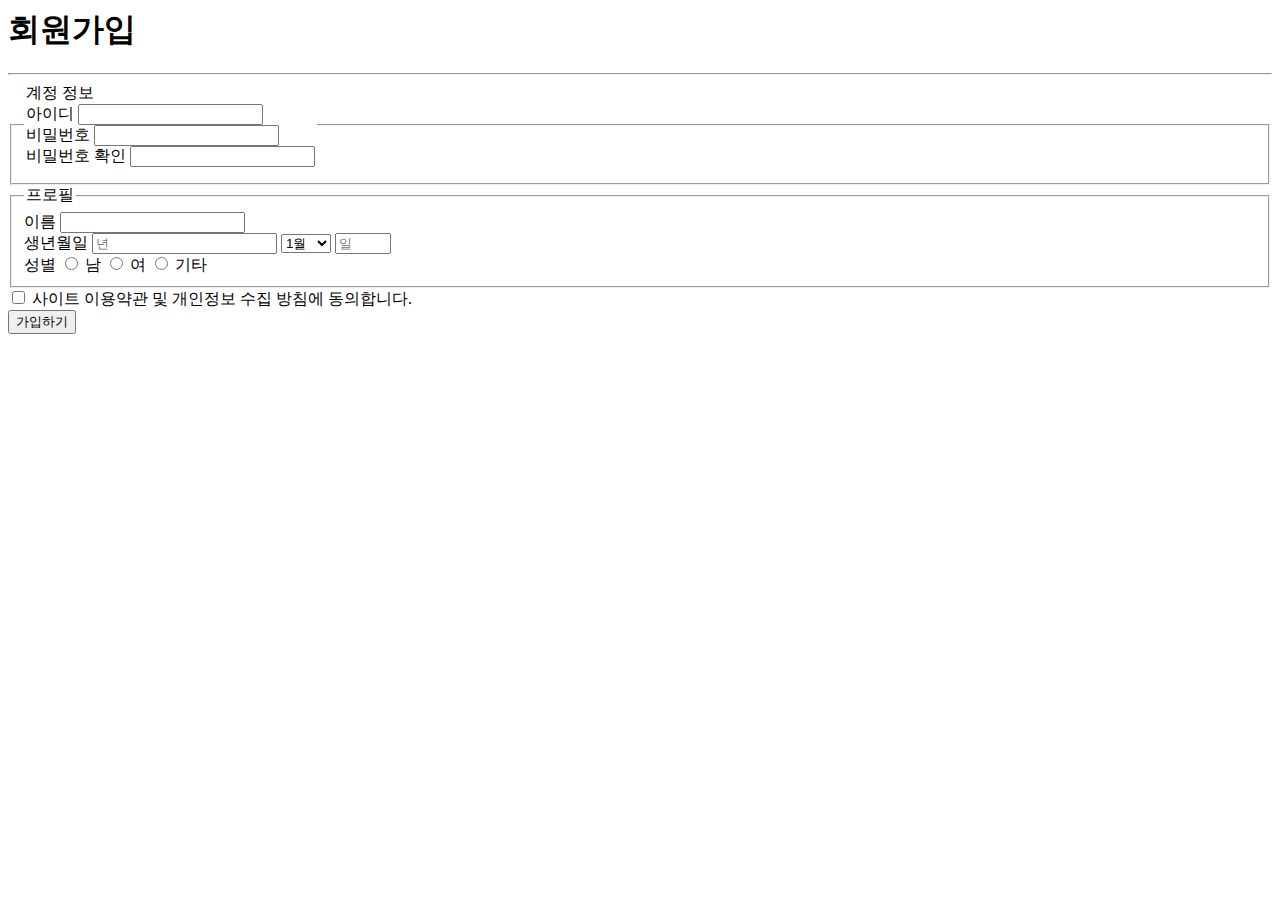
<file: infrean_study/validation.html>
<html>
    <head>
        <meta charset = "utf-8">
        <title>회원가입</title>
        <meta name = "keyword" content = "회원가입,html">
        <style>
            .alert-message{
                margin: 0 10px;
                color: #b09090;
                font-size: 14px;
                font-weight: 900;
            }
        </style>
    </head>
    <body>
        <h1>회원가입</h1>
        <hr/>
        <form action = "validation.html" method = "POST">
            <fieldset>
                <legend>계정 정보</legent>
                    <div>
                        <label for="id-account">아이디</label>
                        <input type="text" name= "account" id="id-account" required="required">
                        <span class="alert-message" id="account-alert">TEST</span>
                    </div>
                    <div>
                        <label for="id-password">비밀번호</label>
                        <input type="password" name="password" id="id-password" required="required"> 
                        <span class="alert-message" id="account-alert">TEST</span>         
                    </div>
                    <div>
                        <label for="id-password2">비밀번호 확인</label>
                        <input type="password" name ="password2" id="id-password2" required="required">
                        <span class="alert-message">TEST</span>
                    </div>
            </fieldset>
            
            <fieldset>
                <legend>프로필</legend>
                <div>
                    <label for="id-name">이름</label>
                    <input type="text" name="name" id="id-name" required="required">
                    <span class="alert-message">TEST</span>
                </div>
                <div>
                    <label>생년월일</label>
                    <input type="number" name="birth-year" placeholder="년" min="1900" max="2021 " required="required">
                    <select name="birth-month" required="required">
                        <!-- <option value="">월</option>
                        <option value="1">1월</option>
                        <option value="2">2월</option>
                        <option value="3">3월</option>
                        <option value="4">4월</option>
                        <option value="5">5월</option>
                        <option value="6">6월</option>
                        <option value="7">7월</option>
                        <option value="8">8월</option>
                        <option value="9">9월</option>
                        <option value="10">10월</option>
                        <option value="11">11월</option>
                        <option value="12">12월</option> -->
                    </select>
                    <input type="number" name="birth-day" placeholder="일" min="1" max="31" required="required">
                    <span class="alert-message">TEST</span>
                </div>
                <div>
                    <label>성별</label>
                    <input type="radio" name="gender" id="id-gender-male" required="required"/>
                    <label for="id-gender-male" value="male">남</label>
                    <input type="radio" name="gender" id="id-gender-female" required="required"/>
                    <label for="id-gender-female" value="female">여</label>
                    <input type="radio" name="gender" id="id-gender-unknown" required="required"/>
                    <label for="id-gender-unknown" value="unknown">기타</label>
                </div>
            </fieldset>

            <div>
                <input type="checkbox" name="agree" id="id-agree" required="required"/>
                <label for="id-agree">사이트 이용약관 및 개인정보 수집 방침에 동의합니다.</label>
            </div>
            <button type="submit">가입하기</button>
        </form>
        <script type="text/javascript" src="validation.js"></script>
    </body>

</html>
</file>
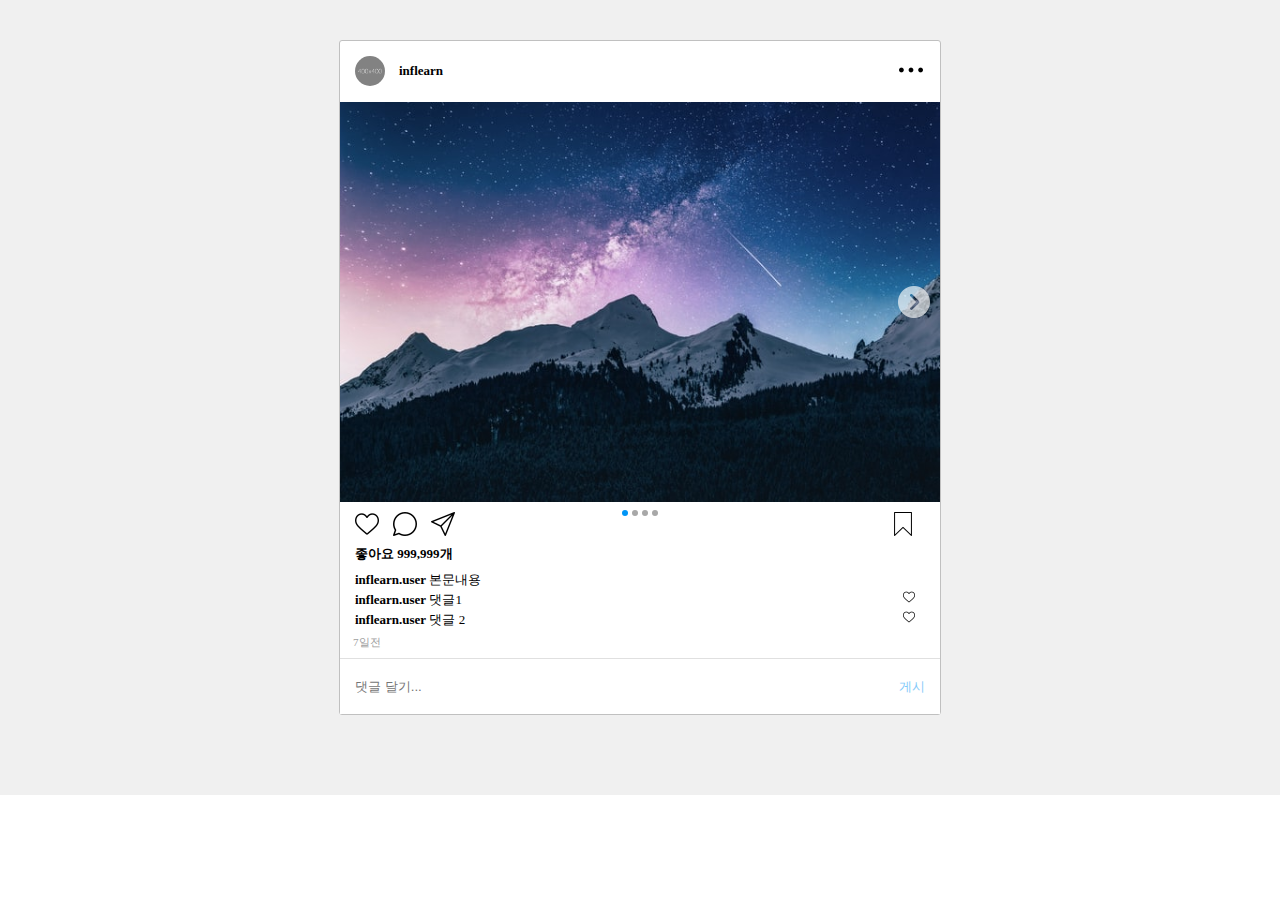
<file: infrean_study/instagram/card.html>
<html>
	<head>
		<meta charset="utf-8" />
		<title>인스타그램</title>
		<link rel="stylesheet" href="styles/card.css" />
	</head>
	<body>
		<section class="container">
			<article class="card">
				<header>
					<div class="circle-image">
						<img src="images/profile.png" />
					</div>
					<div class="card-username">
						<span>inflearn</span>
					</div>
					<div class="option-more">
						<button class="transparent-button">
							<img src="images/icons/mark.png" />
						</button>
					</div>
				</header>

				<main>
					<div class="carousel" data="0">
						<!--캐러셀 들어갈 영역-->
						<div>
							<ul>
								<li><img src="images/mountain1.jpg" /></li><li><img src="images/mountain2.jpg" /></li><li><img src="images/mountain3.jpg" /></li><li><img src="images/mountain4.jpg" /></li>
							</ul>
							<div class="slide slide-left" style="display: none">
								<button class="transparent-button">
									<img src="images/icons/arrow-left.png" />
								</button>
							</div>
							<div class="slide slide-right">
								<button class="transparent-button">
									<img src="images/icons/arrow-right.png" />
								</button>
							</div>
						</div>

						<footer>
							<!--인디케이터 역할을 하는 부분-->
							<div class="active"></div>
							<div></div>
							<div></div>
							<div></div>
						</footer>
					</div>
					<div class="card-container">
						<div class="card-buttons">
							<div>
								<button class="transparent-button">
									<img src="images/icons/heart.png" />
								</button>
							</div>
							<div>
								<button class="transparent-button">
									<img src="images/icons/chat.png" />
								</button>
							</div>
							<div>
								<button class="transparent-button">
									<img src="images/icons/paper-plane.png" />
								</button>
							</div>
							<div class="last-card-button">
								<button class="transparent-button">
									<img src="images/icons/bookmark.png" />
								</button>
							</div>
						</div>

						<div class="card-likes">좋아요 999,999개</div>

						<div class="card-content">
							<ul>
								<li>
									<div><span>inflearn.user</span> 본문내용</div>
								</li>
								<li class="comment">
									<div>
										<span>inflearn.user</span> 댓글1
										<button class="transparent-button">
											<img src="images/icons/heart.png" />
										</button>
									</div>
								</li>
								<li class="comment">
									<div>
										<span>inflearn.user</span> 댓글 2
										<button class="transparent-button">
											<img src="images/icons/heart.png" />
										</button>
									</div>
								</li>
							</ul>
						</div>
						<div class="card-time">7일전</div>
					</div>
				</main>

				<footer class="card-comment">
					<input type="text" placeholder="댓글 달기..." name="comment" />
					<div>
						<button class="transparent-button">게시</button>
					</div>
				</footer>
			</article>
		</section>
		<script type="text/javascript" src="scripts/carousel.js"></script>
	</body>
</html>
</file>
<file: infrean_study/instagram/styles/card.css>
* {
	padding: 0;
	margin: 0;
}

ul,
li,
img {
	list-style: none;
	padding: 0;
	margin: 0;
	box-sizing: border-box;
}

button.transparent-button {
	background-color: transparent;
	border: 0;
	outline: 0;
	cursor: pointer;
}
.container {
	width: 100%;
	background-color: #f0f0f0;
	padding: 20px 0;
}

article.card {
	width: 600px;
	margin: 20px auto;
	margin-bottom: 60px;
	background: #fff;
	border: 1px solid #c0c0c0;
	border-radius: 3px;
}

/*** HEADER 시작 ***/
article.card header {
	height: 40px;
	padding: 10px;
}

article.card header > div {
	display: inline-block;
	vertical-align: middle;
}

.circle-image {
	height: 100%;
	padding: 5px;
	box-sizing: border-box;
}

.circle-image > img {
	height: 100%;
	border-radius: 50%;
}

.card-username {
	padding: 10px 0;
	font-weight: 900;
	line-height: 20px;
	margin-left: 5px;
	font-size: 13px;
}

.option-more {
	float: right;
	padding: 7px;
}
/*** HEADER 종료 ***/
/*** CONTENT 시작 ***/
.card-container {
	padding: 5px 10px;
}
/*버튼*/
.card-buttons {
	padding: 0 5px;
	margin-top: 5px;
}

.card-buttons > div {
	display: inline-block;
	margin-right: 10px;
}

.card-buttons > div.last-card-button {
	float: right;
}
/*좋아요*/
.card-likes {
	padding: 5px;
	font-size: 13px;
	font-weight: 900;
}
/*본문*/
.card-content {
	padding: 2px 5px;
	font-size: 13px;
}

.card-content li > div {
	padding: 1px 0;
}

.card-content li > div > span {
	font-weight: 900;
}

.card-content li.comment > div > button {
	float: right;
}

.card-content li.comment > div > button > img {
	width: 12px;
	margin-right: 10px;
}

/*시간*/
.card-time {
	padding: 3px;
	font-size: 11px;
	color: #a0a0a0;
}

/** 푸터 **/
footer.card-comment {
	position: relative;
	height: 55px;
	border-top: 1px solid #e0e0e0;
}

footer.card-comment input {
	width: 100%;
	height: 100%;
	border: 0;
	outline: 0;
	padding: 0 15px;
	color: #606060;
}

footer.card-comment > div {
	position: absolute;
	right: 10px;
	top: 50%;
	transform: translateY(-50%);
}

footer.card-comment > div > button {
	color: #0095f6;
	opacity: 0.5;
	padding: 10px 5px;
}

/*캐러샐*/
article.card main .carousel {
	width: 100%;
	position: relative;
}

article.card main .carousel > div {
	overflow: hidden;
}

article.card main .carousel ul {
	width: 10000px;
}

article.card main .carousel ul > li {
	display: inline-block;
}

article.card main .carousel ul > li img {
	width: 600px;
}

.slide {
	position: absolute;
	top: 50%;
	transform: translateY(-50%);
	padding: 10px;
}

.slide img {
	opacity: 0.65;
}
.slide-right {
	right: 0;
}

.carousel footer {
	position: absolute;
	height: 20px;
	text-align: center;
	width: 100%;
	bottom: -20px;
}

.carousel footer div {
	width: 6px;
	height: 6px;
	background-color: #a8a8a8;
	display: inline-block;
	border-radius: 50%;
}

.carousel footer div.active {
	background-color: #0095f6;
}
</file>
